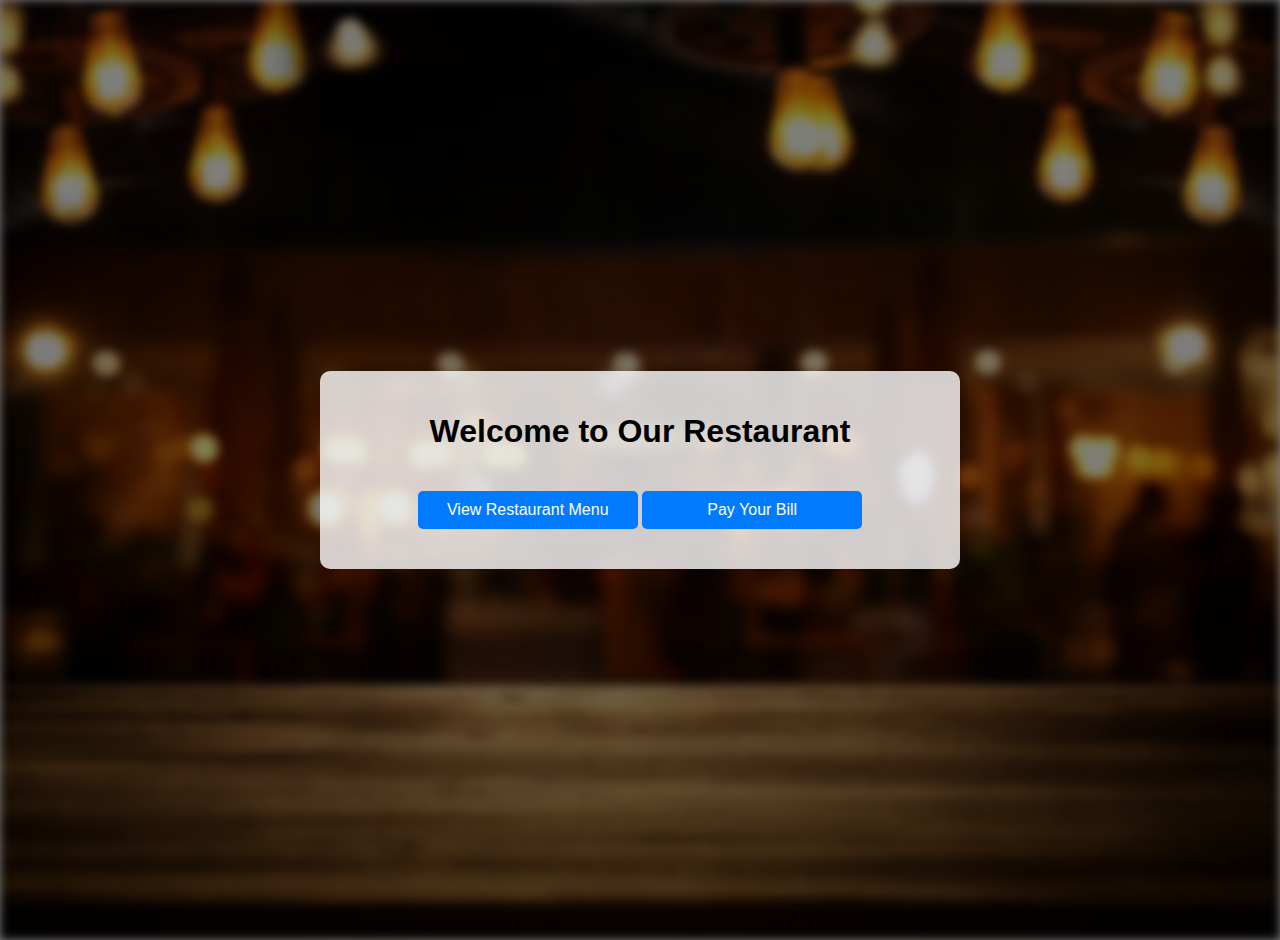
<file: index.html>
<!DOCTYPE html>
<html lang="en">
<head>
  <meta charset="UTF-8">
  <meta name="viewport" content="width=device-width, initial-scale=1.0">
  <title>Restaurant Options</title>
  <link rel="stylesheet" href="styles/styles.css"> <!-- Link to the CSS file -->
</head>
<body>
  <div class="container">
    <h1>Welcome to Our Restaurant</h1>
    <a href="web/menu.html" class="button">View Restaurant Menu</a>
    <a href="web/pay.html" class="button">Pay Your Bill</a>
  </div>
</body>
</html>
</file>
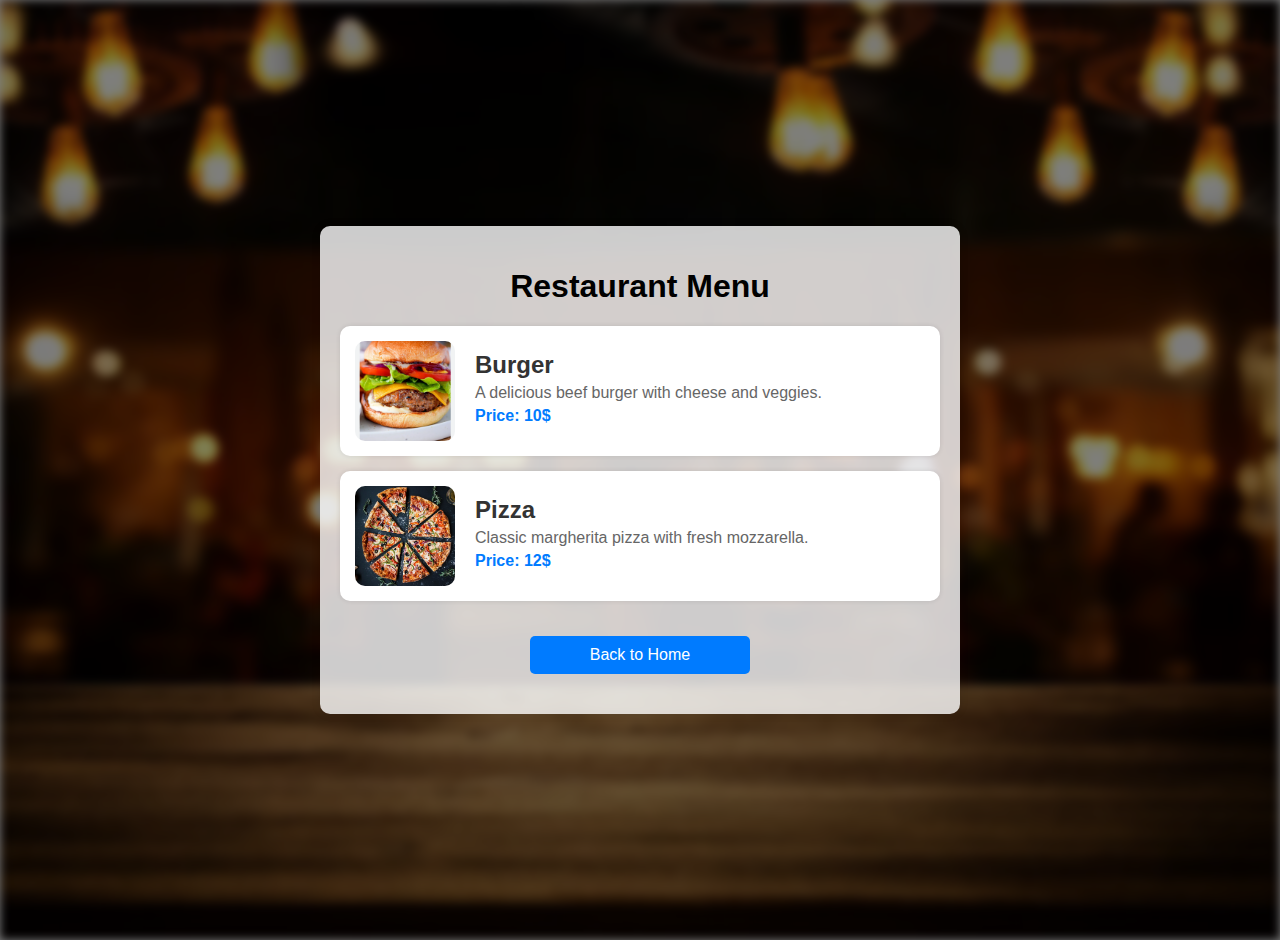
<file: web/menu.html>
<!DOCTYPE html>
<html lang="en">
<head>
  <meta charset="UTF-8">
  <meta name="viewport" content="width=device-width, initial-scale=1.0">
  <title>Restaurant Menu</title>
  <link rel="stylesheet" href="../styles/styles.css">
</head>
<body>
  <div class="container">
    <h1>Restaurant Menu</h1>

    <!-- Burger -->
    <div class="menu-item">
      <img src="../assets/burger.jpg" alt="Burger" class="menu-image">
      <div class="menu-details">
        <h3>Burger</h3>
        <p>A delicious beef burger with cheese and veggies.</p>
        <p><strong>Price: 10$ </strong></p>
      </div>
    </div>

    <!-- Pizza -->
    <div class="menu-item">
      <img src="../assets/pizza.jpg" alt="Pizza" class="menu-image">
      <div class="menu-details">
        <h3>Pizza</h3>
        <p>Classic margherita pizza with fresh mozzarella.</p>
        <p><strong>Price: 12$ </strong></p>
      </div>
    </div>

    <!-- Back to Home Button -->
    <a href="../index.html" class="button">Back to Home</a>
  </div>
</body>
</html>
</file>
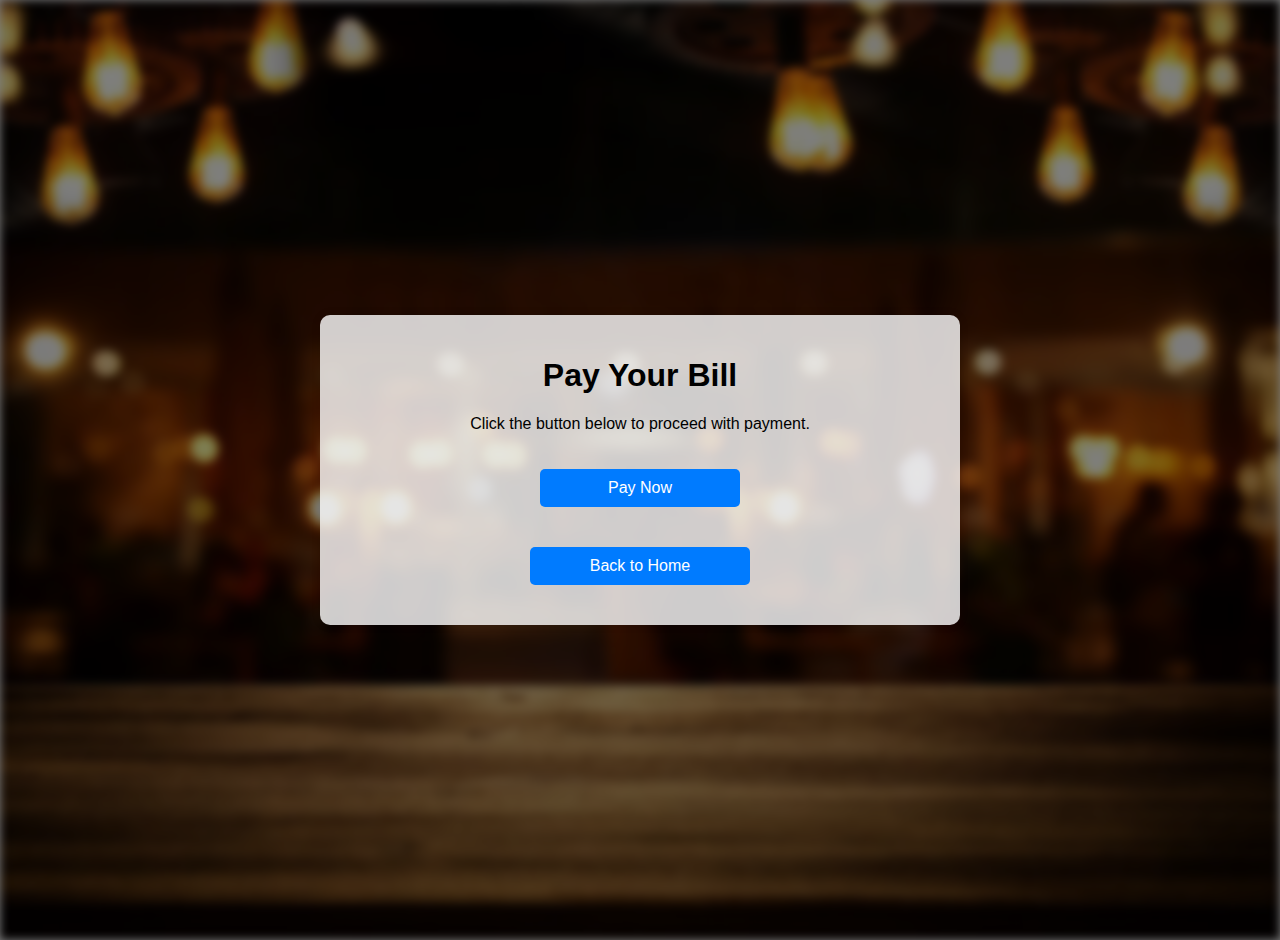
<file: web/pay.html>
<!DOCTYPE html>
<html lang="en">
<head>
  <meta charset="UTF-8">
  <meta name="viewport" content="width=device-width, initial-scale=1.0">
  <title>Pay Your Bill</title>
  <link rel="stylesheet" href="../styles/styles.css">
</head>
<body>
  <div class="container">
    <h1>Pay Your Bill</h1>
    <p>Click the button below to proceed with payment.</p>
    <button class="button" onclick="processPayment()">Pay Now</button>
    <br>
    <a href="../index.html" class="button">Back to Home</a>
  </div>
  <script>
    function processPayment() {
      // Integrate with a payment gateway (e.g., Stripe, PayPal)
      alert("Redirecting to payment gateway...");
      // window.location.href = "https://payment-gateway-link.com";
    }
  </script>
</body>
</html>
</file>
<file: styles/styles.css>
/* Global Styles */
body {
  font-family: Arial, sans-serif;
  display: flex;
  justify-content: center;
  align-items: center;
  min-height: 100vh;
  margin: 0;
  padding: 20px;
  position: relative;
  z-index: 1;
}

/* Dark Overlay */
body::before {
  content: '';
  position: absolute;
  top: 0;
  left: 0;
  right: 0;
  bottom: 0;
  background: rgba(0, 0, 0, 0.5); /* Dark overlay */
  z-index: -1;
}

/* Blurred Background Image */
body::after {
  content: '';
  position: absolute;
  top: 0;
  left: 0;
  right: 0;
  bottom: 0;
  background-image: url('../assets/background.jpg'); /* Path to your background image */
  background-size: cover; /* Ensures the image covers the entire background */
  background-position: center; /* Centers the image */
  background-repeat: no-repeat; /* Prevents the image from repeating */
  filter: blur(5px); /* Adds a blur effect */
  z-index: -2;
}

/* Container Styles */
.container {
  text-align: center;
  background: rgba(255, 255, 255, 0.8); /* Semi-transparent white background */
  padding: 20px;
  border-radius: 10px;
  box-shadow: 0 0 10px rgba(0, 0, 0, 0.1);
  max-width: 600px;
  width: 100%;
}

/* Menu Item Styles */
.menu-item {
  display: flex;
  align-items: center;
  background: white;
  padding: 15px;
  margin: 15px 0;
  border-radius: 10px;
  box-shadow: 0 0 5px rgba(0, 0, 0, 0.1);
}

.menu-image {
  width: 100px;
  height: 100px;
  border-radius: 10px;
  margin-right: 20px;
  object-fit: cover; /* Ensures the image fits well */
}

.menu-details {
  flex: 1;
  text-align: left;
}

.menu-details h3 {
  margin: 0;
  font-size: 1.5em;
  color: #333;
}

.menu-details p {
  margin: 5px 0;
  color: #666;
}

.menu-details strong {
  color: #007BFF;
}

/* Button Styles */
.button {
  display: inline-block;
  width: 200px;
  padding: 10px;
  margin: 20px auto;
  font-size: 16px;
  color: white;
  background-color: #007BFF;
  border: none;
  border-radius: 5px;
  cursor: pointer;
  text-decoration: none;
  text-align: center;
}

.button:hover {
  background-color: #0056b3;
}

/* Responsive Design */
@media (max-width: 600px) {
  .menu-item {
    flex-direction: column;
    text-align: center;
  }

  .menu-image {
    margin-right: 0;
    margin-bottom: 10px;
  }

  .menu-details {
    text-align: center;
  }

  .button {
    width: 100%;
  }
}

/* Optional Hover Effects */
.menu-image:hover {
  transform: scale(1.05);
  transition: transform 0.3s ease;
}

.menu-item:hover {
  box-shadow: 0 0 10px rgba(0, 0, 0, 0.2);
  transition: box-shadow 0.3s ease;
}
</file>
